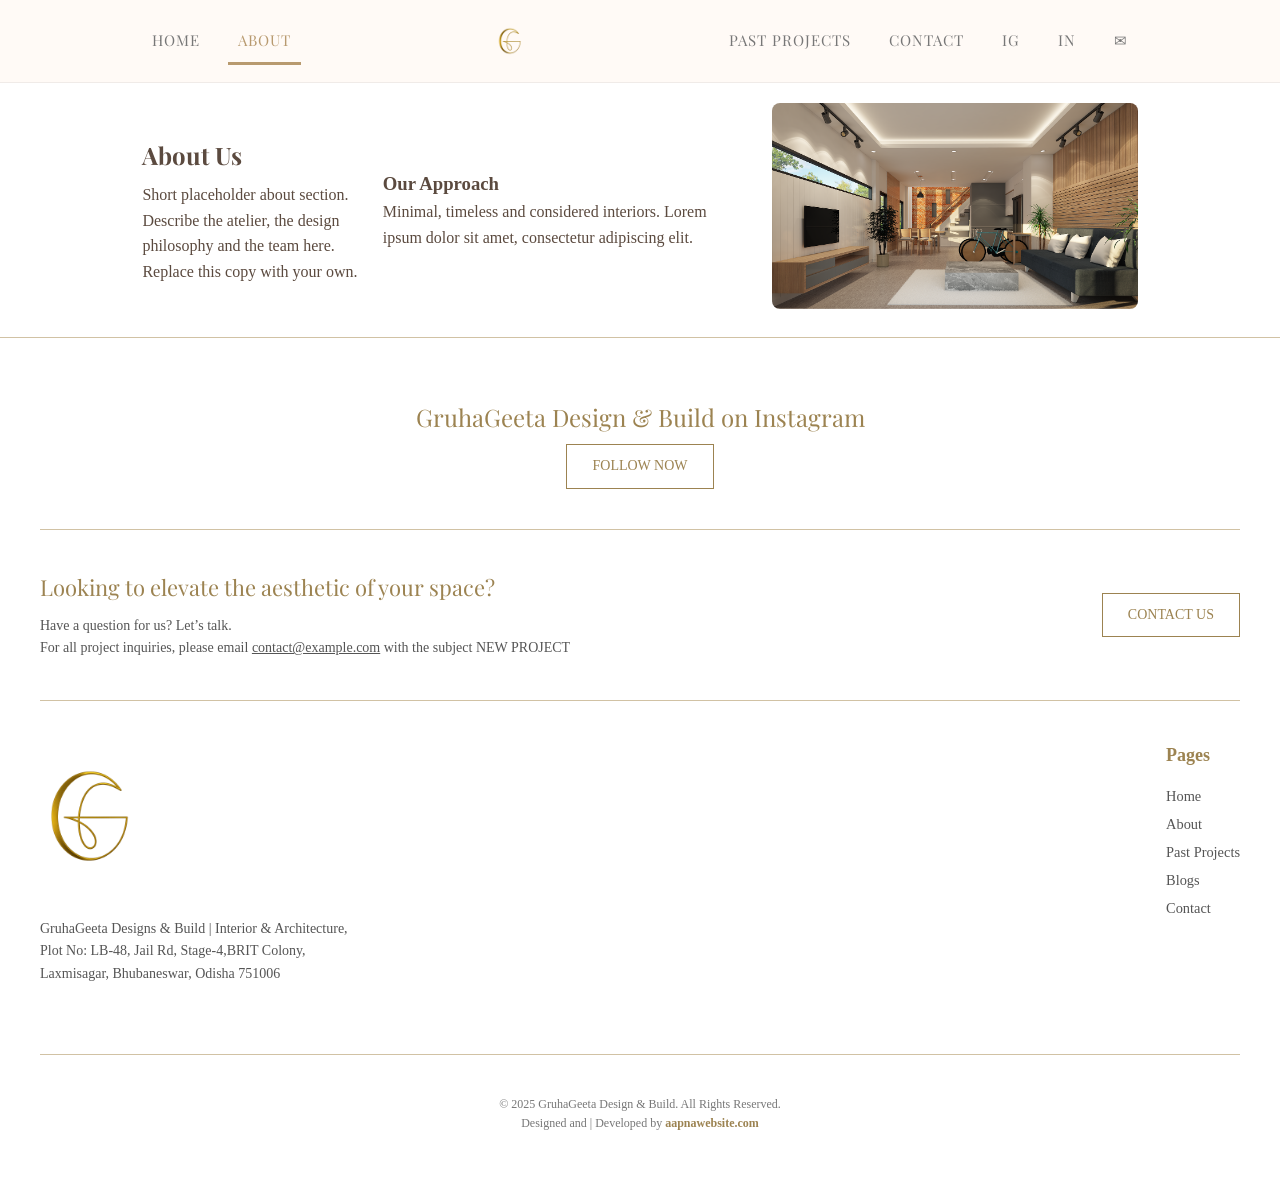
<file: about.html>
<!doctype html>
<html lang="en">
<head>
  <meta charset="utf-8" />
  <meta name="viewport" content="width=device-width,initial-scale=1" />
  <title>About — GruhaGeeta Design & Build</title>
  <link href="assets/original logo1.png" rel="icon">
  <link href="https://fonts.googleapis.com/css2?family=Playfair+Display:wght@400;600&family=Inter:wght@300;400;600&display=swap" rel="stylesheet">
  <link rel="stylesheet" href="css/style.css">
</head>
<body>
  <!-- Reuse same header -->
  <header class="site-header">
    <div class="container header-inner">
      <nav class="nav-left">
        <button id="mobile-toggle-2" aria-expanded="false" aria-label="Open menu">☰</button>
        <ul class="nav-list">
          <li><a href="index.html" class="nav-link">HOME</a></li>
          <li><a href="about.html" class="nav-link active">ABOUT</a></li>
        </ul>
      </nav>

      <div class="logo-area">
        <img src="assets/original logo1.png" alt="Essajees replica logo" class="logo">
      </div>

      <nav class="nav-right">
        <ul class="nav-list">
          <li><a href="projects.html" class="nav-link">PAST PROJECTS</a></li>
          <li><a href="contact.html" class="nav-link">CONTACT</a></li>
          <li><a href="#" class="nav-link">IG</a></li>
          <li><a href="#" class="nav-link">IN</a></li>
          <li><a href="#" class="nav-link">✉</a></li>
        </ul>
      </nav>
    </div>
  </header>

  <main class="container content">
    <section>
      <h2>About Us</h2>
      <p>Short placeholder about section. Describe the atelier, the design philosophy and the team here. Replace this copy with your own.</p>
    </section>
    <section class="two-col">
      <div>
        <h3>Our Approach</h3>
        <p>Minimal, timeless and considered interiors. Lorem ipsum dolor sit amet, consectetur adipiscing elit.</p>
      </div>
      <div>
        <img src="assets/interior-3012218_1280.png" alt="Sample project" style="width:100%;height:auto;border-radius:8px;">
      </div>
    </section>
  </main>

<!-- ======= Footer Section ======= -->
<footer class="footer">
  <div class="footer-top">
    <div class="follow-instagram">
      <h2>GruhaGeeta Design & Build on Instagram</h2>
      <a href="https://www.instagram.com/gruhageeta?igsh=YmhuNHJra3NudjNq" class="btn-outline">FOLLOW NOW</a>
    </div>

    <div class="footer-divider"></div>

    <div class="footer-contact">
      <div class="contact-text">
        <h2>Looking to elevate the aesthetic of your space?</h2>
        <p>
          Have a question for us? Let’s talk.<br>
          For all project inquiries, please email 
          <a href="mailto:contact@example.com">contact@example.com</a> 
          with the subject NEW PROJECT
        </p>
      </div>
      <a href="contact.html" class="btn-outline">CONTACT US</a>
    </div>

    <div class="footer-divider"></div>

    <div class="footer-bottom">
      <div class="footer-left">
        <img src="assets/original logo1.png" alt="Logo" class="footer-logo">
        <p>
          GruhaGeeta Designs & Build | Interior & Architecture,<br>
          Plot No: LB-48, Jail Rd, Stage-4,BRIT Colony,<br>
          Laxmisagar, Bhubaneswar, Odisha 751006
        </p>
        <div class="social-links">
          <a href="#"><i class="fab fa-instagram"></i></a>
          <a href="#"><i class="fab fa-linkedin"></i></a>
          <a href="#"><i class="fas fa-envelope"></i></a>
        </div>
      </div>
      <div class="footer-right">
        <h3>Pages</h3>
        <ul>
          <li><a href="index.html">Home</a></li>
          <li><a href="about.html">About</a></li>
          <li><a href="projects.html">Past Projects</a></li>
          <li><a href="#">Blogs</a></li>
          <li><a href="contact.html">Contact</a></li>
        </ul>
      </div>
    </div>

    <div class="footer-divider"></div>

    <div class="footer-credits">
      <p>© 2025 GruhaGeeta Design & Build. All Rights Reserved.</p>
      <p>Designed and <span></span> | Developed by <span>aapnawebsite.com</span></p>
    </div>
  </div>
</footer>


  <!--<footer class="site-footer">
    <div class="container footer-inner">
      <p>&copy; <span id="year2"></span>GruhaGeeta Design & Build</p>
      <div class="social">
        <a href="#">IG</a><a href="#">IN</a><a href="#">✉</a>
      </div>
    </div>
  </footer>-->

  <script src="js/script.js"></script>
</body>
</html>
</file>
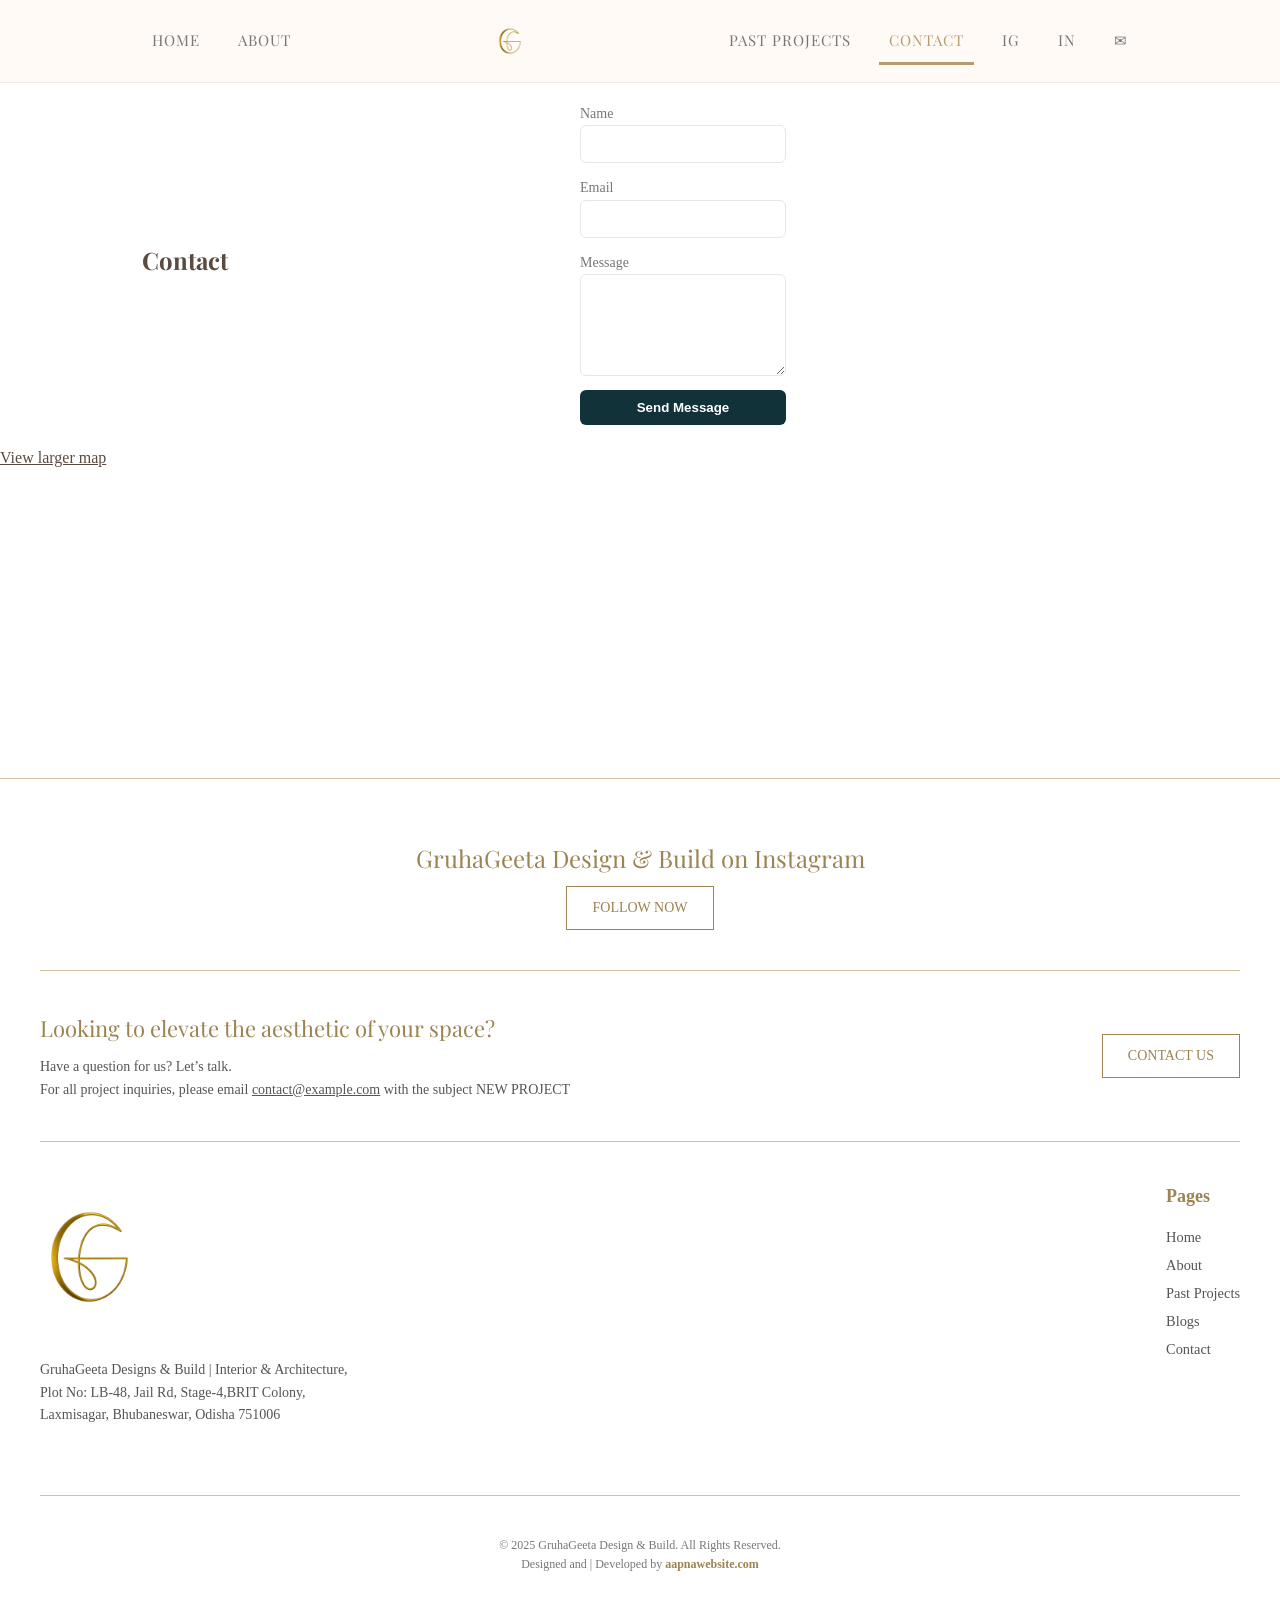
<file: contact.html>
<!doctype html>
<html lang="en">
<head>
  <meta charset="utf-8" />
  <meta name="viewport" content="width=device-width,initial-scale=1" />
  <title>Contact — GruhaGeeta Design & Build</title>
  <link href="assets/original logo1.png" rel="icon">
  <link href="https://fonts.googleapis.com/css2?family=Playfair+Display:wght@400;600&family=Inter:wght@300;400;600&display=swap" rel="stylesheet">
  <link rel="stylesheet" href="css/style.css">
</head>
<body>
  <header class="site-header">
    <div class="container header-inner">
      <nav class="nav-left">
        <button id="mobile-toggle-4" aria-expanded="false" aria-label="Open menu">☰</button>
        <ul class="nav-list">
          <li><a href="index.html" class="nav-link">HOME</a></li>
          <li><a href="about.html" class="nav-link">ABOUT</a></li>
        </ul>
      </nav>

      <div class="logo-area">
        <img src="assets/original logo1.png" alt="Essajees replica logo" class="logo">
      </div>

      <nav class="nav-right">
        <ul class="nav-list">
          <li><a href="projects.html" class="nav-link">PAST PROJECTS</a></li>
          <li><a href="contact.html" class="nav-link active">CONTACT</a></li>
          <li><a href="#" class="nav-link">IG</a></li>
          <li><a href="#" class="nav-link">IN</a></li>
          <li><a href="#" class="nav-link">✉</a></li>
        </ul>
      </nav>
    </div>
  </header>

  <main class="container content">
    <h2>Contact</h2>
    <form class="contact-form" action="#" method="post" onsubmit="alert('This is a placeholder form. Replace action with your endpoint.'); return false;">
      <label>
        Name
        <input type="text" name="name" required>
      </label>
      <label>
        Email
        <input type="email" name="email" required>
      </label>
      <label>
        Message
        <textarea name="message" rows="5" required></textarea>
      </label>
      <button type="submit" class="btn">Send Message</button>
    </form>
  </main>

 <div class="map-wrapper">
    <div class="view-button">
      <a href="https://www.google.com/maps/place/GruhaGeeta+Designs+%26+Build+%7C+Interior+%26+Architecture/@20.2749631,85.856454,17z"
         target="_blank" rel="noopener noreferrer">
        View larger map
      </a>
    </div>

    <div class="map-container">
      <iframe
        src="https://www.google.com/maps/embed?pb=!1m18!1m12!1m3!1d3683.2548440428334!2d85.8538659750082!3d20.27496308639533!2m3!1f0!2f0!3f0!3m2!1i1024!2i768!4f13.1!3m3!1m2!1s0x3a19a1e19bf309d7%3A0x7a160fbe18464448!2sGruhaGeeta%20Designs%20%26%20Build%20%7C%20Interior%20%26%20Architecture!5e0!3m2!1sen!2sin!4v1730318204000!5m2!1sen!2sin"
        width="100%"
        height="300"
        style="border:0;"
        allowfullscreen=""
        loading="lazy"
        referrerpolicy="no-referrer-when-downgrade">
      </iframe>
    </div>
  </div>




<!-- ======= Footer Section ======= -->
<footer class="footer">
  <div class="footer-top">
    <div class="follow-instagram">
      <h2>GruhaGeeta Design & Build on Instagram</h2>
      <a href="https://www.instagram.com/gruhageeta?igsh=YmhuNHJra3NudjNq" class="btn-outline">FOLLOW NOW</a>
    </div>

    <div class="footer-divider"></div>

    <div class="footer-contact">
      <div class="contact-text">
        <h2>Looking to elevate the aesthetic of your space?</h2>
        <p>
          Have a question for us? Let’s talk.<br>
          For all project inquiries, please email 
          <a href="mailto:contact@example.com">contact@example.com</a> 
          with the subject NEW PROJECT
        </p>
      </div>
      <a href="contact.html" class="btn-outline">CONTACT US</a>
    </div>

    <div class="footer-divider"></div>

    <div class="footer-bottom">
      <div class="footer-left">
        <img src="assets/original logo1.png" alt="Logo" class="footer-logo">
        <p>
          GruhaGeeta Designs & Build | Interior & Architecture,<br>
          Plot No: LB-48, Jail Rd, Stage-4,BRIT Colony,<br>
          Laxmisagar, Bhubaneswar, Odisha 751006
        </p>
        <div class="social-links">
          <a href="#"><i class="fab fa-instagram"></i></a>
          <a href="#"><i class="fab fa-linkedin"></i></a>
          <a href="#"><i class="fas fa-envelope"></i></a>
        </div>
      </div>
      <div class="footer-right">
        <h3>Pages</h3>
        <ul>
          <li><a href="index.html">Home</a></li>
          <li><a href="about.html">About</a></li>
          <li><a href="projects.html">Past Projects</a></li>
          <li><a href="#">Blogs</a></li>
          <li><a href="contact.html">Contact</a></li>
        </ul>
      </div>
    </div>

    <div class="footer-divider"></div>

    <div class="footer-credits">
      <p>© 2025 GruhaGeeta Design & Build. All Rights Reserved.</p>
      <p>Designed and <span></span> | Developed by <span>aapnawebsite.com</span></p>
    </div>
  </div>
</footer>

  <!--<footer class="site-footer">
    <div class="container footer-inner">
      <p>&copy; <span id="year4"></span> GruhaGeeta Design & Build</p>
      <div class="social">
        <a href="#">IG</a><a href="#">IN</a><a href="#">✉</a>
      </div>
    </div>
  </footer>-->

  <script src="js/script.js"></script>
</body>
</html>
</file>
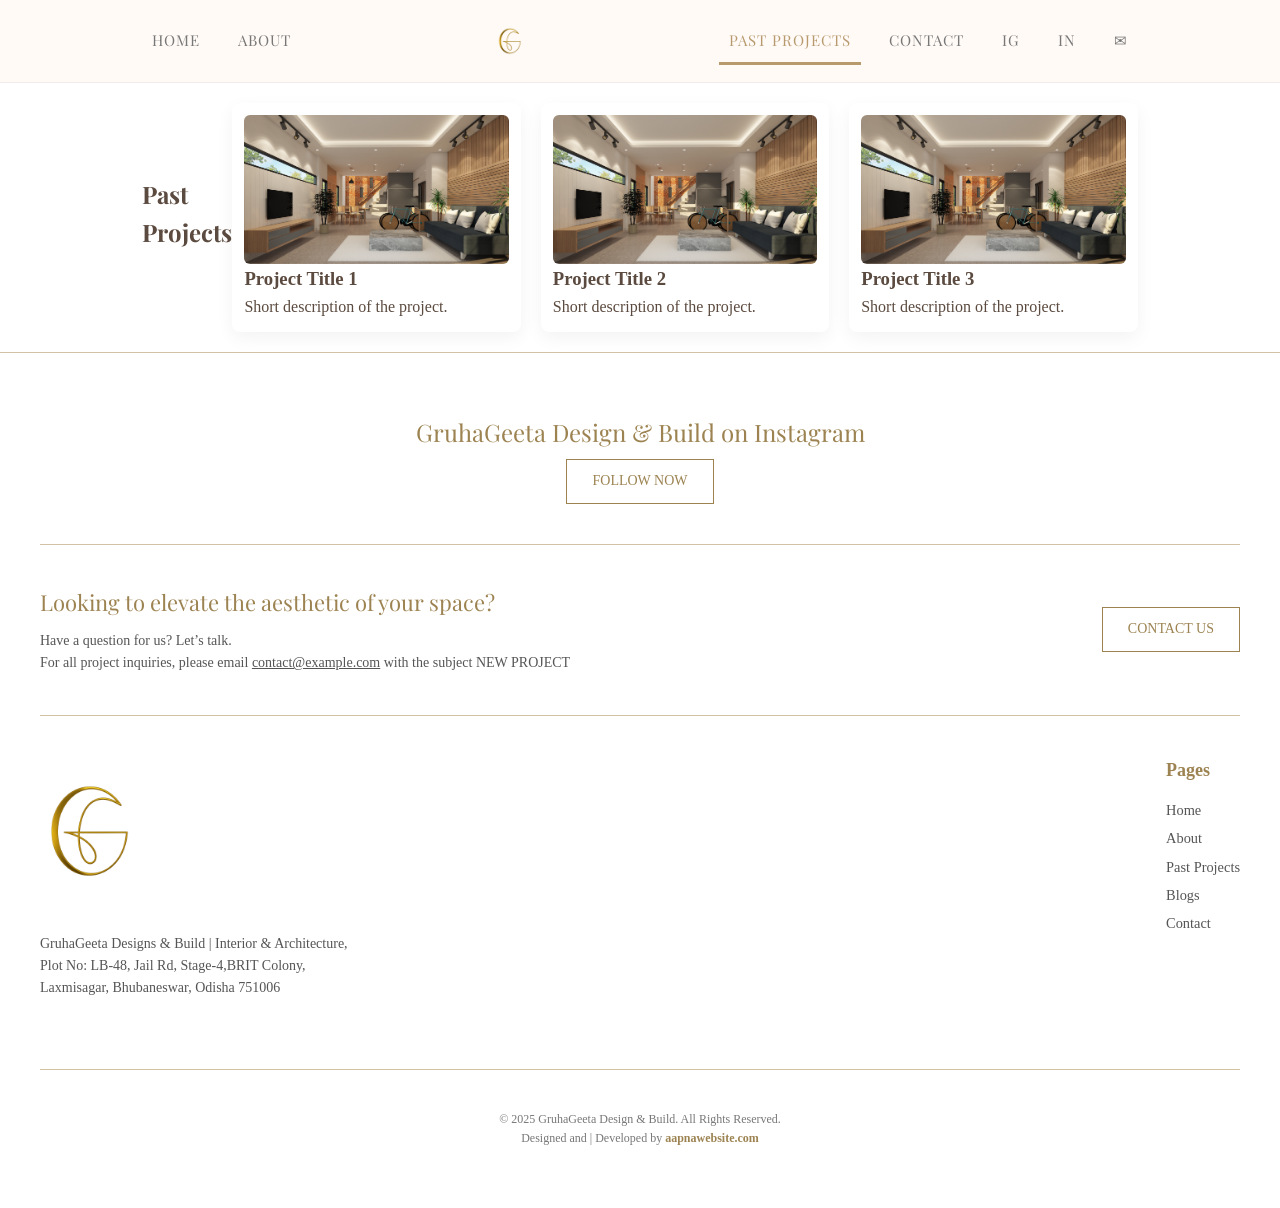
<file: projects.html>
<!doctype html>
<html lang="en">
<head>
  <meta charset="utf-8" />
  <meta name="viewport" content="width=device-width,initial-scale=1" />
  <title>Past Projects — GruhaGeeta Design & Build</title>
  <link href="assets/original logo1.png" rel="icon">
  <link href="https://fonts.googleapis.com/css2?family=Playfair+Display:wght@400;600&family=Inter:wght@300;400;600&display=swap" rel="stylesheet">
  <link rel="stylesheet" href="css/style.css">
</head>
<body>
  <header class="site-header">
    <div class="container header-inner">
      <nav class="nav-left">
        <button id="mobile-toggle-3" aria-expanded="false" aria-label="Open menu">☰</button>
        <ul class="nav-list">
          <li><a href="index.html" class="nav-link">HOME</a></li>
          <li><a href="about.html" class="nav-link">ABOUT</a></li>
        </ul>
      </nav>

      <div class="logo-area">
        <img src="assets/original logo1.png" alt="Essajees replica logo" class="logo">
      </div>

      <nav class="nav-right">
        <ul class="nav-list">
          <li><a href="projects.html" class="nav-link active">PAST PROJECTS</a></li>
          <li><a href="contact.html" class="nav-link">CONTACT</a></li>
          <li><a href="#" class="nav-link">IG</a></li>
          <li><a href="#" class="nav-link">IN</a></li>
          <li><a href="#" class="nav-link">✉</a></li>
        </ul>
      </nav>
    </div>
  </header>

  <main class="container content">
    <h2>Past Projects</h2>
    <div class="project-grid">
      <article class="project-card">
        <img src="assets/interior-3012218_1280.png" alt="Project 1">
        <h3>Project Title 1</h3>
        <p>Short description of the project.</p>
      </article>
      <article class="project-card">
        <img src="assets/interior-3012218_1280.png" alt="Project 2">
        <h3>Project Title 2</h3>
        <p>Short description of the project.</p>
      </article>
      <article class="project-card">
        <img src="assets/interior-3012218_1280.png" alt="Project 3">
        <h3>Project Title 3</h3>
        <p>Short description of the project.</p>
      </article>
    </div>
  </main>

<!-- ======= Footer Section ======= -->
<footer class="footer">
  <div class="footer-top">
    <div class="follow-instagram">
      <h2>GruhaGeeta Design & Build on Instagram</h2>
      <a href="https://www.instagram.com/gruhageeta?igsh=YmhuNHJra3NudjNq" class="btn-outline">FOLLOW NOW</a>
    </div>

    <div class="footer-divider"></div>

    <div class="footer-contact">
      <div class="contact-text">
        <h2>Looking to elevate the aesthetic of your space?</h2>
        <p>
          Have a question for us? Let’s talk.<br>
          For all project inquiries, please email 
          <a href="mailto:contact@example.com">contact@example.com</a> 
          with the subject NEW PROJECT
        </p>
      </div>
      <a href="contact.html" class="btn-outline">CONTACT US</a>
    </div>

    <div class="footer-divider"></div>

    <div class="footer-bottom">
      <div class="footer-left">
        <img src="assets/original logo1.png" alt="Logo" class="footer-logo">
        <p>
          GruhaGeeta Designs & Build | Interior & Architecture,<br>
          Plot No: LB-48, Jail Rd, Stage-4,BRIT Colony,<br>
          Laxmisagar, Bhubaneswar, Odisha 751006
        </p>
        <div class="social-links">
          <a href="#"><i class="fab fa-instagram"></i></a>
          <a href="#"><i class="fab fa-linkedin"></i></a>
          <a href="#"><i class="fas fa-envelope"></i></a>
        </div>
      </div>
      <div class="footer-right">
        <h3>Pages</h3>
        <ul>
          <li><a href="index.html">Home</a></li>
          <li><a href="about.html">About</a></li>
          <li><a href="projects.html">Past Projects</a></li>
          <li><a href="#">Blogs</a></li>
          <li><a href="contact.html">Contact</a></li>
        </ul>
      </div>
    </div>

    <div class="footer-divider"></div>

    <div class="footer-credits">
      <p>© 2025 GruhaGeeta Design & Build. All Rights Reserved.</p>
      <p>Designed and <span></span> | Developed by <span>aapnawebsite.com</span></p>
    </div>
  </div>
</footer>


  <!--<footer class="site-footer">
    <div class="container footer-inner">
      <p>&copy; <span id="year3"></span> GruhaGeeta Design & Build</p>
      <div class="social">
        <a href="#">IG</a><a href="#">IN</a><a href="#">✉</a>
      </div>
    </div>
  </footer>-->

  <script src="js/script.js"></script>
</body>
</html>
</file>
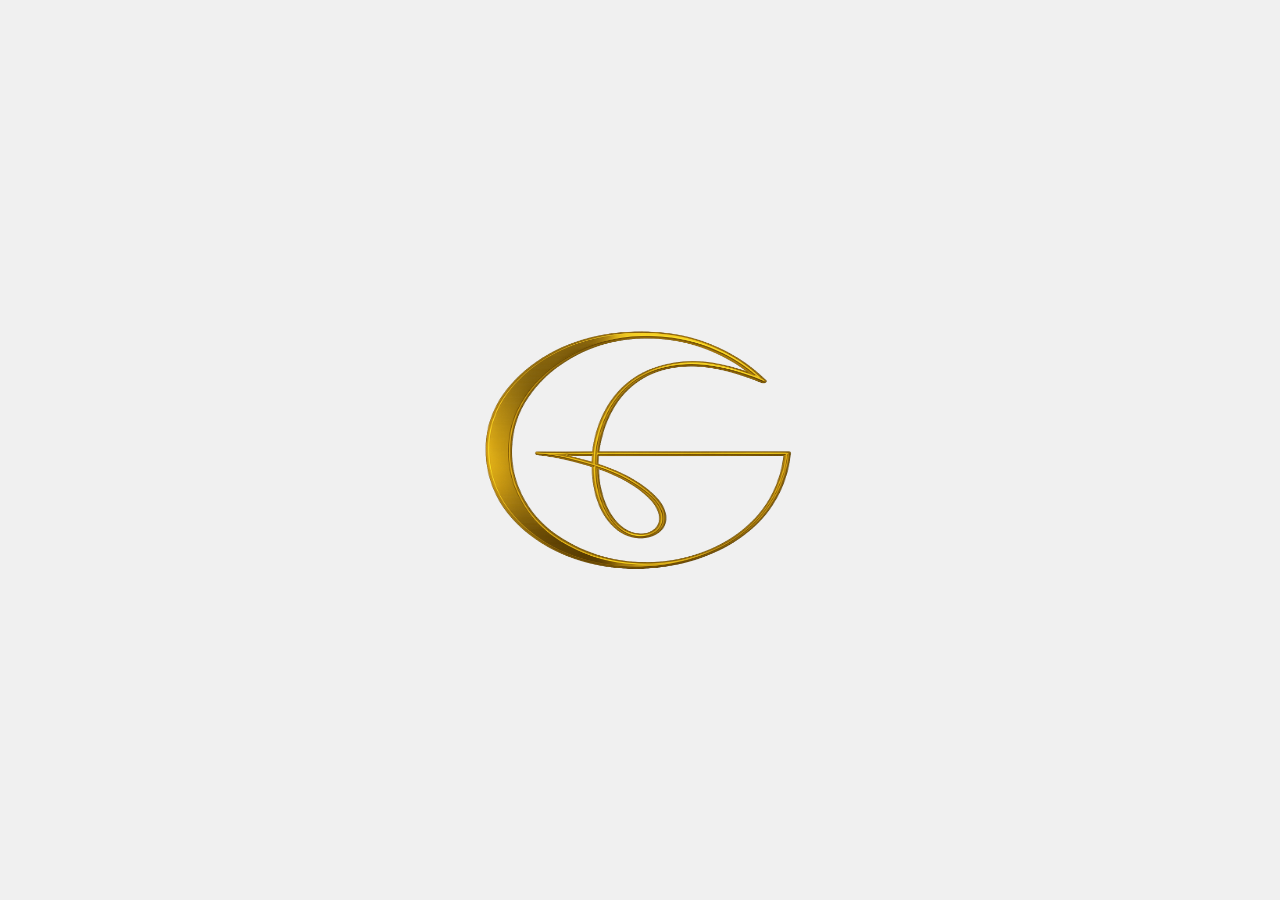
<file: spin logo1.html>
<!DOCTYPE html>
<html lang="en">
<head>
  <meta charset="UTF-8" />
  <meta name="viewport" content="width=device-width, initial-scale=1.0" />
  <title>Spinning Emblem (Outer Only)</title>
  <style>
    body {
      margin: 0;
      display: flex;
      justify-content: center;
      align-items: center;
      height: 100vh;
      background-color: #f0f0f0;
    }

    .container {
      position: relative;
      width: 400px;
      height: 400px;
    }

    .outer {
      position: absolute;
      top: 0;
      left: 0;
      width: 100%;
      height: 100%;
      animation: spin 8s linear infinite;
      clip-path: circle(50% at center);
      mask: radial-gradient(circle 45% at center, transparent 45%, rgb(251, 249, 249) 46%);
      -webkit-mask: radial-gradient(circle 45% at center, transparent 45%, rgb(255, 253, 253) 46%);
    }

    .center {
      position: absolute;
      top: 0;
      left: 0;
      width: 100%;
      height: 100%;
      clip-path: circle(100% at center);
    }

    @keyframes spin {
      from { transform: rotate(0deg); }
      to { transform: rotate(360deg); }
    }
  </style>
</head>
<body>
  <div class="container"> <div class="brand-logo"><a href="index.html" class="navbar-brand d-flex align-items-center px-4 px-lg-5">
        </div>

        <img src="assets/original logo1.png" alt="G Emblem" class="center" />
  </div>
</body>
</html>
</file>
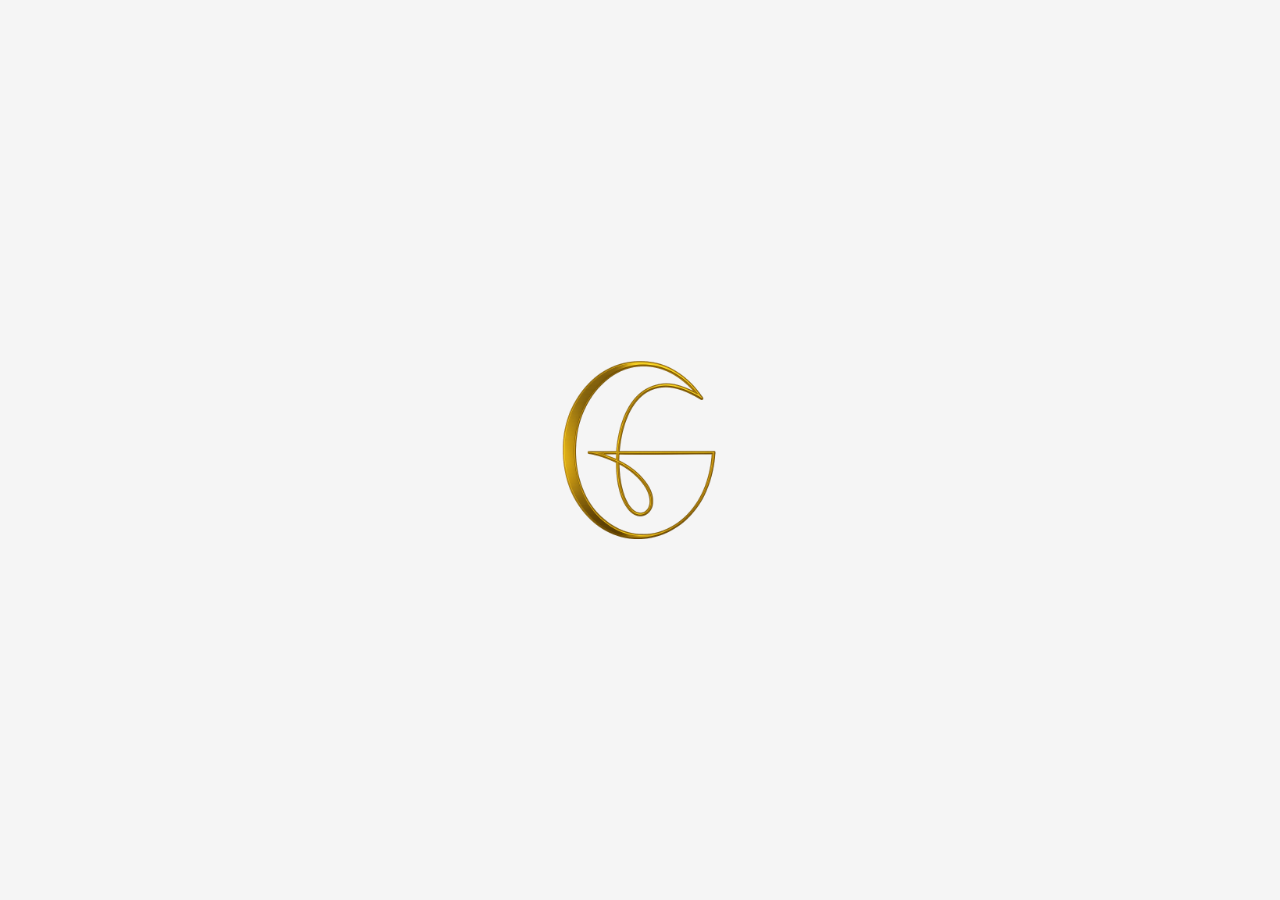
<file: splash.html>
<!DOCTYPE html>
<html lang="en">
<head>
  <meta charset="UTF-8">
  <meta name="viewport" content="width=device-width, initial-scale=1.0">
  <title>GruhaGeeta Design & Build</title>
  <link href="assets/original logo1.png" rel="icon">
  <style>
    body {
      margin: 0;
      height: 100vh;
      display: flex;
      align-items: center;
      justify-content: center;
      background-color: #f5f5f5;
      animation: fadeIn 2s ease;
    }

    @keyframes fadeIn {
      from { opacity: 0; }
      to { opacity: 1; }
    }

    img {
      width: 200px;
      height: auto;
      cursor: pointer;
      transition: transform 0.4s ease;
    }

    img:hover {
      transform: scale(1.1);
    }
  </style>
</head>
<body>

  <!-- Logo -->
  <img src="assets/original logo1.png" alt="Logo" id="logo">

  <script>
    // Redirect after 5 seconds
    setTimeout(() => {
      window.location.href = "index.html";
    }, 5000);

    // Or redirect immediately on click
    document.getElementById("logo").addEventListener("click", function() {
      window.location.href = "index.html";
    });
  </script>

</body>
</html>
</file>
<file: css/style.css>
/* Shared site CSS - modern, minimal replica look */
:root{
  --cream: #fffaf6;
  --gold: #b89a6f;
  --muted: #777;
  --accent-dark: #12323a;
  --max-width: 1200px;
  --radius: 6px;
  --gap: 20px;
}

*{box-sizing:border-box}
html,body{height:100%;margin:0;font-family:Inter,system-ui,-apple-system,Segoe UI,Roboto,"Helvetica Neue",Arial;}
.container{max-width:var(--max-width);margin:0 auto;padding:0 20px;}

/* Header */
.site-header{
  background:var(--cream);
  border-bottom:1px solid rgba(0,0,0,0.06);
  position:sticky; top:0; z-index:20;
}
.header-inner{
  display:flex;
  align-items:center;
  justify-content:space-between;
  gap:10px;
  padding:14px 0;
}

/* Nav lists */
.nav-list{list-style:none;margin:0;padding:0;display:flex;gap:18px;align-items:center}
.nav-list li{display:inline}
.nav-link{
  text-decoration:none;
  font-family: "Playfair Display", serif;
  font-size:15px;
  letter-spacing:1px;
  color:var(--muted);
  padding:12px 10px;
  border-bottom:3px solid transparent;
}
.nav-link:hover{color:var(--accent-dark)}
.nav-link.active{color:var(--gold); border-bottom-color:var(--gold)}

/* Logo */
.logo-area{display:flex;align-items:center;justify-content:center;flex:0 0 220px}
.logo{height:42px; width:auto; object-fit:contain}

/* Hero */
.hero{position:relative; height:70vh; min-height:420px; overflow:hidden}
.hero-image{width:100%; height:100%; object-fit:cover; display:block; filter:contrast(0.98) saturate(0.95)}
.hero-overlay{position:absolute; inset:0; pointer-events:none}

/* Intro */
.intro{padding:48px 0; text-align:center}
.intro h1{font-family:"Playfair Display", serif; margin:0;font-size:36px}
.intro p{color:var(--muted);max-width:820px;margin:12px auto 0;line-height:1.6}

/* Content layout */
.content{padding:48px 0}
.two-col{display:grid;grid-template-columns:1fr 1fr;gap:24px;align-items:center}
.project-grid{display:grid;grid-template-columns:repeat(3,1fr);gap:20px}
.project-card{background:#fff;border-radius:8px;padding:12px;box-shadow:0 6px 18px rgba(0,0,0,0.05)}
.project-card img{width:100%;border-radius:6px;display:block}





* {
  margin: 0;
  padding: 0;
  box-sizing: border-box;
}

body {
  font-family: "Georgia", serif;
  background: #fff;
  color: #5b4a3f;
  line-height: 1.6;
}

.container {
  display: flex;
  justify-content: space-between;
  align-items: center;
  padding: 20px 8%;
}

.top-header {
  background: #fff9f3;
  border-bottom: 1px solid #d6b181;
  text-align: center;
}

.top-header h2 {
  font-size: 1.2rem;
  color: #7a5d3c;
}

.btn {
  background: #fff;
  border: 1px solid #d6b181;
  color: #7a5d3c;
  padding: 8px 18px;
  cursor: pointer;
  transition: 0.3s;
}

.btn:hover {
  background: #d6b181;
  color: #fff;
}

.hero img {
  width: 100%;
  height: auto;
  display: block;
}

.overview {
  text-align: center;
  padding: 40px 10%;
  background: #fff;
  font-size: 1.1rem;
}

.process {
  text-align: center;
  padding: 60px 10%;
  background: #fff9f3;
}

.process-steps {
  display: flex;
  flex-wrap: wrap;
  justify-content: center;
  gap: 40px;
  margin-top: 30px;
}

.step {
  width: 200px;
}

.step img {
  width: 50px;
  margin-bottom: 15px;
}

.step h4 {
  color: #7a5d3c;
  margin-bottom: 10px;
}

.experience {
  text-align: center;
  padding: 60px 10%;
}

.experience-images {
  display: flex;
  justify-content: center;
  align-items: center;
  margin: 40px 0;
}

.experience-images img {
  width: 40%;
  border-radius: 8px;
}

.divider {
  width: 4px;
  height: 200px;
  background: #d6b181;
  margin: 0 20px;
}

.btn-outline {
  border: 1px solid #d6b181;
  background: transparent;
  padding: 10px 22px;
  color: #7a5d3c;
  cursor: pointer;
  transition: 0.3s;
}

.btn-outline:hover {
  background: #d6b181;
  color: #fff;
}

.testimonials {
  text-align: center;
  background: #fff9f3;
  padding: 60px 10%;
  position: relative;
}

.testimonials h2 {
  margin-bottom: 20px;
}

.testimonials p {
  max-width: 800px;
  margin: 10px auto;
  font-size: 1rem;
}

.subtext {
  color: #7a5d3c;
  font-size: 0.9rem;
}

.arrows {
  margin-top: 20px;
}

.arrow {
  background: transparent;
  border: 1px solid #d6b181;
  padding: 8px 14px;
  cursor: pointer;
  margin: 0 5px;
  color: #7a5d3c;
}

.arrow:hover {
  background: #d6b181;
  color: #fff;
}

footer {
  text-align: center;
  padding: 20px;
  background: #fff;
  border-top: 1px solid #d6b181;
  font-size: 0.9rem;
}


/* ======= Footer Styles ======= */
.footer {
  background: #fff;
  color: #9c8351;
  font-family: 'Times New Roman', serif;
  text-align: center;
  padding: 60px 40px;
  border-top: 1px solid #d1c2a4;
}

.footer-top h2 {
  font-size: 24px;
  font-weight: normal;
}

.btn-outline {
  display: inline-block;
  border: 1px solid #9c8351;
  padding: 10px 25px;
  text-decoration: none;
  color: #9c8351;
  font-size: 14px;
  transition: 0.3s;
}

.btn-outline:hover {
  background: #9c8351;
  color: #fff;
}

.footer-divider {
  border-top: 1px solid #d1c2a4;
  margin: 40px 0;
}

.footer-contact {
  display: flex;
  flex-wrap: wrap;
  justify-content: space-between;
  align-items: center;
  text-align: left;
  gap: 30px;
}

.footer-contact h2 {
  font-size: 22px;
  font-weight: normal;
}

.footer-contact p {
  font-size: 14px;
  color: #555;
  margin-top: 10px;
}

.footer-bottom {
  display: flex;
  flex-wrap: wrap;
  justify-content: space-between;
  align-items: flex-start;
  text-align: left;
  gap: 40px;
}

.footer-logo {
  width: 100px;
  margin-bottom: 20px;
}

.footer-left p {
  color: #555;
  font-size: 14px;
  line-height: 1.6;
}

.social-links a {
  color: #9c8351;
  font-size: 18px;
  margin-right: 15px;
  transition: 0.3s;
}

.social-links a:hover {
  color: #000;
}

.footer-right h3 {
  font-size: 18px;
  margin-bottom: 15px;
  color: #9c8351;
}

.footer-right ul {
  list-style: none;
  padding: 0;
}

.footer-right ul li {
  margin: 5px 0;
}

.footer-right ul li a {
  color: #555;
  text-decoration: none;
}

.footer-right ul li a:hover {
  color: #9c8351;
}

.footer-credits {
  font-size: 12px;
  color: #777;
  margin-top: 20px;
}

.footer-credits span {
  color: #9c8351;
  font-weight: bold;
}

/* Responsive */
@media (max-width: 768px) {
  .footer-contact, .footer-bottom {
    flex-direction: column;
    text-align: center;
  }
}


/* Footer */
.site-footer{background:#fff;padding:18px 0;border-top:1px solid rgba(0,0,0,0.06)}
.footer-inner{display:flex;justify-content:space-between;align-items:center}
.social a{margin-left:10px;text-decoration:none;color:var(--muted)}

/* Contact form */
.contact-form{max-width:680px;margin:0 auto;display:flex;flex-direction:column;gap:14px}
.contact-form label{display:flex;flex-direction:column;font-size:14px;color:var(--muted)}
.contact-form input, .contact-form textarea{padding:10px;border:1px solid #e6e6e6;border-radius:6px;font-size:14px}
.btn{background:var(--accent-dark);color:#fff;padding:10px 14px;border:none;border-radius:6px;font-weight:600;cursor:pointer;}

/* Mobile */
#mobile-toggle, #mobile-toggle-2, #mobile-toggle-3, #mobile-toggle-4{
  display:none; background:none;border:none;font-size:20px;margin-right:8px;cursor:pointer;
}
@media (max-width:900px){
  .logo-area{flex:1; text-align:center}
  .nav-left .nav-list, .nav-right .nav-list{display:none}
  #mobile-toggle, #mobile-toggle-2, #mobile-toggle-3, #mobile-toggle-4{display:inline-block}
  .header-inner{gap:8px}
  .project-grid{grid-template-columns:1fr}
  .two-col{grid-template-columns:1fr}
  .hero{height:52vh}
}

/* Small refinements */
a{color:inherit}
h2{font-family:"Playfair Display",serif;margin-bottom:8px}
</file>
